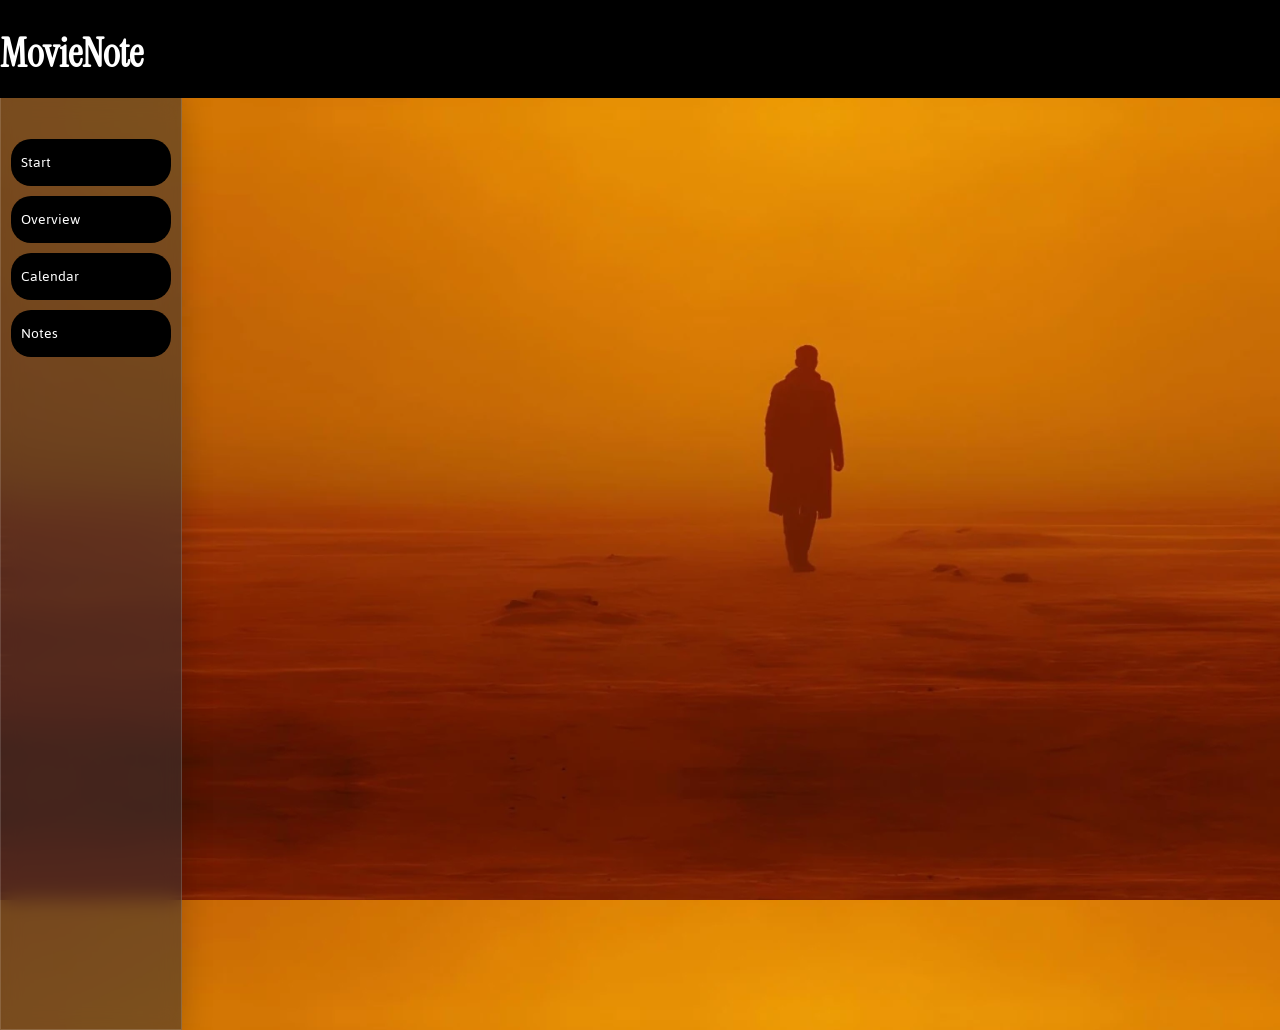
<file: project/index.html>
<html lang="en">
<head>
    <meta charset="UTF-8">
    <meta name="viewport" content="width=device-width, initial-scale=1.0">
    <title>MovieNote</title>
    <link rel="stylesheet" href="style.css">
</head>
<body id="indexBody">
    <div id="header">
        <h1>MovieNote</h1>
    </div>
    
    <div id="navigation">
        <a href="index.html"><div>Start</div></a>
        <a href="overview.html"><div>Overview</div></a>
        <a href="calendar.html"><div>Calendar</div></a>
        <a href="notes.html"><div>Notes</div></a> 
    </div>

</body>
</html>
</file>
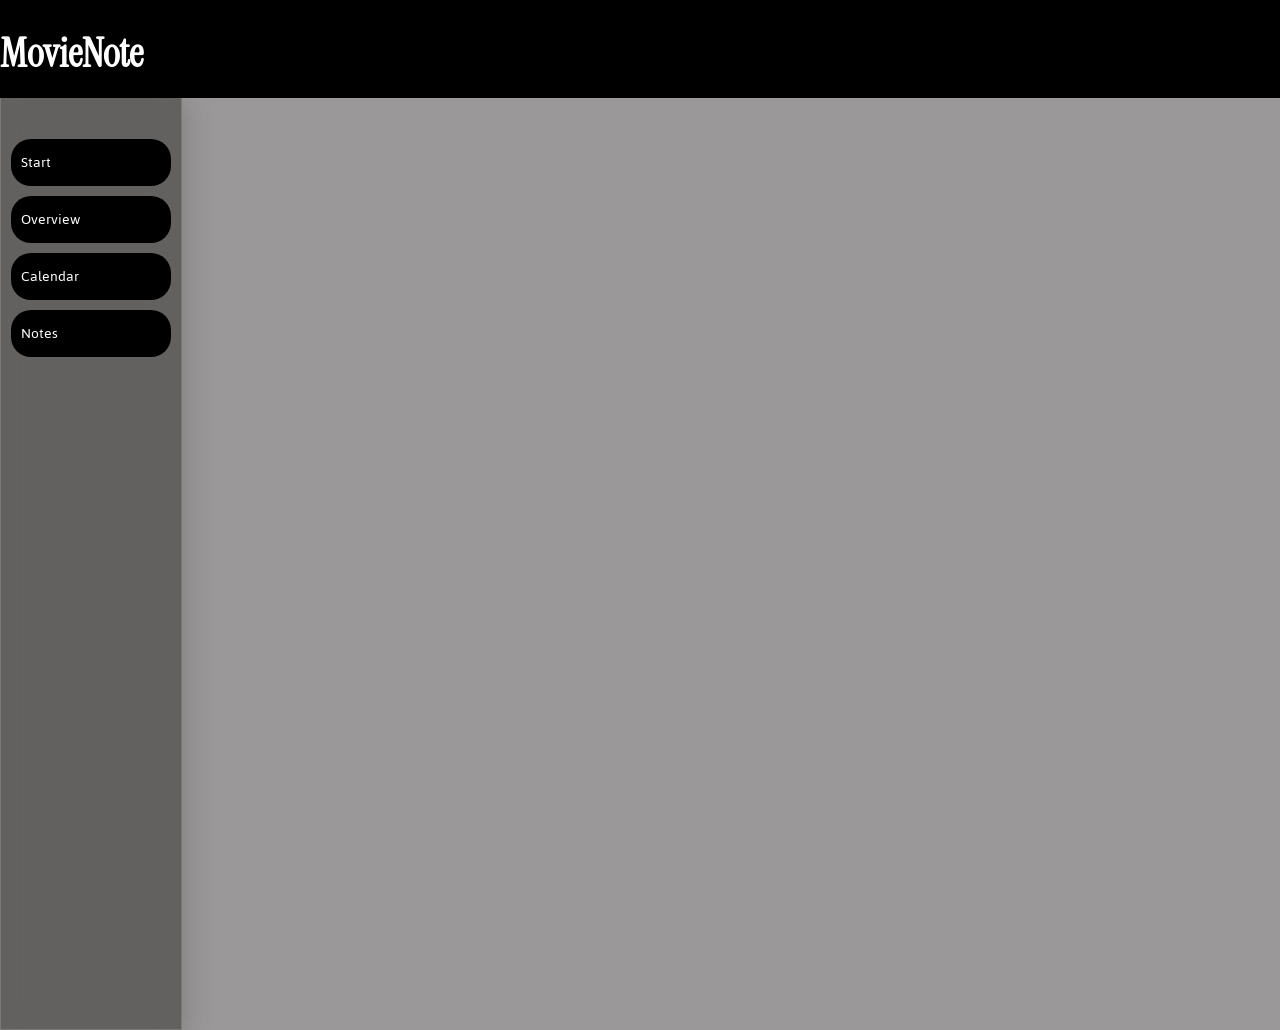
<file: project/calendar.html>
<html lang="en">
<head>
    <meta charset="UTF-8">
    <meta name="viewport" content="width=device-width, initial-scale=1.0">
    <title>MovieNote - Calendar</title>
    <link rel="stylesheet" href="style.css">
</head>
<body id="calendarBody">
    <div id="header">
        <h1>MovieNote</h1>
    </div>
    
    <div id="navigation">
        <a href="index.html"><div>Start</div></a>
        <a href="overview.html"><div>Overview</div></a>
        <a href="calendar.html"><div>Calendar</div></a>
        <a href="notes.html"><div>Notes</div></a> 
    </div>


</body>
</html>
</file>
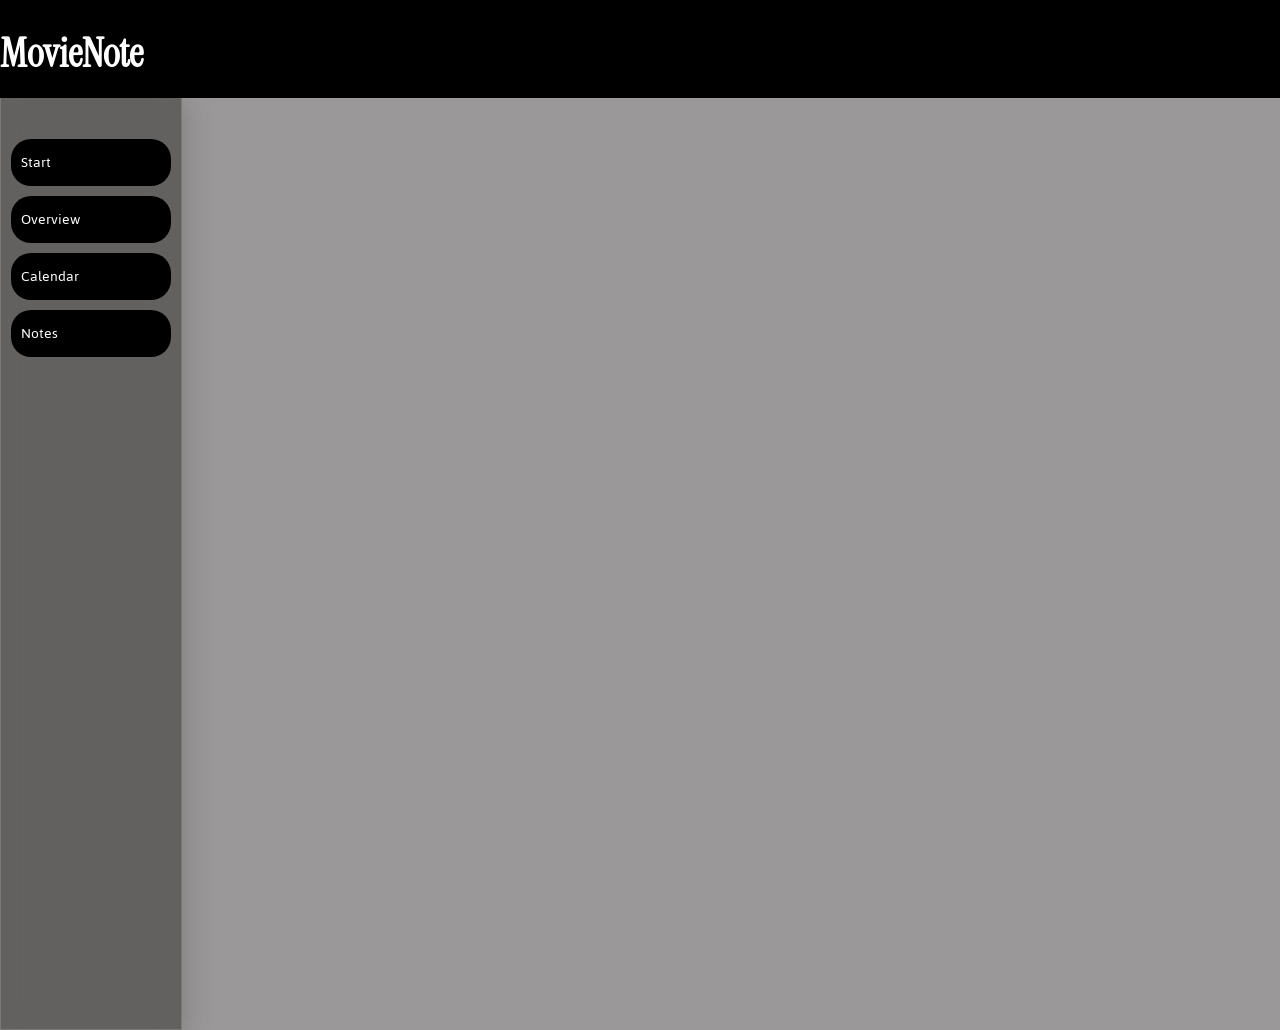
<file: project/overview.html>
<html lang="en">
<head>
    <meta charset="UTF-8">
    <meta name="viewport" content="width=device-width, initial-scale=1.0">
    <title>MovieNote - Overview</title>
    <link rel="stylesheet" href="style.css">
</head>
<body id="overviewBody">
    <div id="header">
        <h1>MovieNote</h1>
    </div>
    
    <div id="navigation">
        <a href="index.html"><div>Start</div></a>
        <a href="overview.html"><div>Overview</div></a>
        <a href="calendar.html"><div>Calendar</div></a>
        <a href="notes.html"><div>Notes</div></a> 
    </div>
</body>
</html>
</file>
<file: project/style.css>
@font-face {
    font-family: "InstrumentSerif";
    src: url(fonts/InstrumentSerif.ttf);
}

@font-face {
    font-family: "Jaldi";
    src: url(fonts/Jaldi.ttf);
}

:root {
    --lightGray: #D9D9D9;
    --midGray: #9A9898;
    --darkGray: #383434;
    --brownishGray: #645555;
}

* {
    font-family: "Jaldi";
}

body, html {
    margin: 0;
}

body {
    background-color: var(--midGray);
}

h1 {
    font-family: "InstrumentSerif";
    font-size: 40px;
    color: white;
    left: 10px;
}

a {
    text-decoration: none;
}

#header {
    background-color: black;
    z-index: 2;
    position: absolute;
    height: 10vh;
    top: 0;
    width: 100%;
    padding-bottom: 2mm;
    display: flex;
    flex-direction: row;
}

#navigation {
    display: block;
    background-color: var(--darkGray);
    width: 20vh;
    position: absolute;
    top: 10%;
    height: 100%;
    z-index: 1;
    background: #383434;
    background: var(--darkGray);
    padding-top: 1cm;
    background: rgba(56, 52, 52, 0.55);
    backdrop-filter: blur(10px);
    -webkit-backdrop-filter: blur(10px);
    border: 1px solid rgba(255, 255, 255, 0.15);
    box-shadow: 0 8px 30px rgba(0, 0, 0, 0.2);
}

#navigation div {
    background-color: black;
    margin: 10px;
    color: white;
    padding: 10px;
    border-radius: 20px;
    transition: 1s;

}

#navigation div:hover {
    cursor: pointer;
    background-color: var(--lightGray);
    color: black;
    transition: 1s;
}

#indexBody {
    background-image: url(img/slideshow/img1.webp);
    background-size: cover;
}

#overview {
    position: absolute;
    width: 80vw;
    height: 90vh;
    bottom: 0;
    right: 0;
    background: #000085;
    background: linear-gradient(45deg,rgba(0, 0, 133, 1) 0%, rgba(148, 148, 212, 1) 100%);
    padding-left: 7cm;
    display: grid;
    grid-template-columns: auto auto auto auto;
}

@keyframes grow {
    
}

@keyframes appear {
    0% {
        opacity: 0;
    }
    100% {
        opacity: 1;
        bottom: 100px;
    }
}

.ovBox {
    background-color: var(--lightGray);
    width: 10vw;
    height: 30vh;
    position: relative;
    top: 1cm;
    border-radius: 15px;
    color: black;
    margin-right: 10px;
    padding: 30px;
}

#addBox {
    transition: 0.5s;
    text-align: center;
}

#addBox p {
    position: relative;
    top: 1.5cm;
    
}

#addBox img {
    width: 7vw;
    position: relative;
    top: 25%;
}

#addBox:hover {
    transform: scale(1.1);
    transition-duration: 0.5s;
    cursor: pointer;
}

#calendar {
    display: grid;
    grid-template-columns: auto auto auto auto auto auto auto;
    top: 2cm;
    left: 5cm;
    gap: 10px;
    position: relative;
    width: 80vw;
}

#movieBox {
    position: relative;
    width: 400px;
    height: auto;
    min-height: 500px;
    background-color: var(--lightGray);
    left: 6cm;
    top: 3cm;
    color: black;
    border-radius: 15px;
    padding: 20px;
    display: flex;
    flex-direction: column;
    justify-content: center;
    align-items: center;
    text-align: center;
}

#movieBox h1 {
    font-family: "InstrumentSerif";
    font-size: 28px;
    margin-bottom: 15px;
    color: var(--darkGray);
}

#movieBox p {
    margin: 10px 0;
    font-size: 16px;
    color: var(--brownishGray);
}

#notes {
    display: grid;
    grid-template-columns: auto;
    gap: 15px;
    position: relative;
    left: 18cm;
    bottom: 9cm;
    font-size: 20px;
    text-align: center;
    width: 600px;
}

.timestamp {
    width: 100%;
    height: auto;
    min-height: 100px;
    background-color: var(--lightGray);
    border-radius: 10px;
    padding: 15px;
    box-shadow: 0 2px 4px rgba(0, 0, 0, 0.1);
    color: var(--darkGray);
    font-size: 16px;
    display: flex;
    align-items: center;
    justify-content: center;
}

.calendarBox {
    background-color: var(--lightGray);
    width: 100px;
    height: 100px;
    position: relative;
    top: 1cm;
    border-radius: 15px;
    text-align: center;
    transition: 0.5s;
}

.calendarBox:hover {
    transform: scale(1.1);
    transition-duration: 0.5s;
    cursor: pointer;
    background-color: var(--brownishGray);
}

.button1 {
    background-color: white;
    color: black;
    left: 850px;
    position: relative;
    margin: 20px;
    padding-bottom: 50px;
    padding-bottom: 20px;
    border-radius: 15px;
    font-size: 20px;
    width: 10vw;
    text-align: center;
    transition: 1s;
}

.button1:hover {
    background-color: rgb(134, 134, 134);
    transition: 1s;
    cursor: pointer;
}

#lock {
    height: 30px;
    margin-left: 30px;
    opacity: 1;
}

#notesNavBox {
    display: flex;
    flex-direction: row;
    opacity: 0.5;
}

#addMovieForm {
    background-color: var(--lightGray);
    position: relative;
    margin: 0 auto;
    width: 20vw;
    top: 10vw;
    padding: 20px;
}

@keyframes slideInOut {
    50% {
        transform: translateY(-100px);
        opacity: 1;
    }
    100% {
        transform: translateY(-100px);
        opacity: 0;
    }
}

.msg {
    opacity: 0;
    animation: slideInOut 2s;
    position: relative;
    margin: 0 auto;
    top: 10cm;
    z-index:  1000;
    text-align: center;
    width: 20vw;
    height: 12.5vh;
    border-radius: 45px;
    font-size: 20px;
    padding-top: 50px;
}

#introduction {
    position: relative;
    top: 20vh;
    width: 40vw;
    left: 15vw;
    color: white;
    
}

#intrTitle {
    font-weight: bold;
    color: white;
    font-size: 40px;
}
</file>
